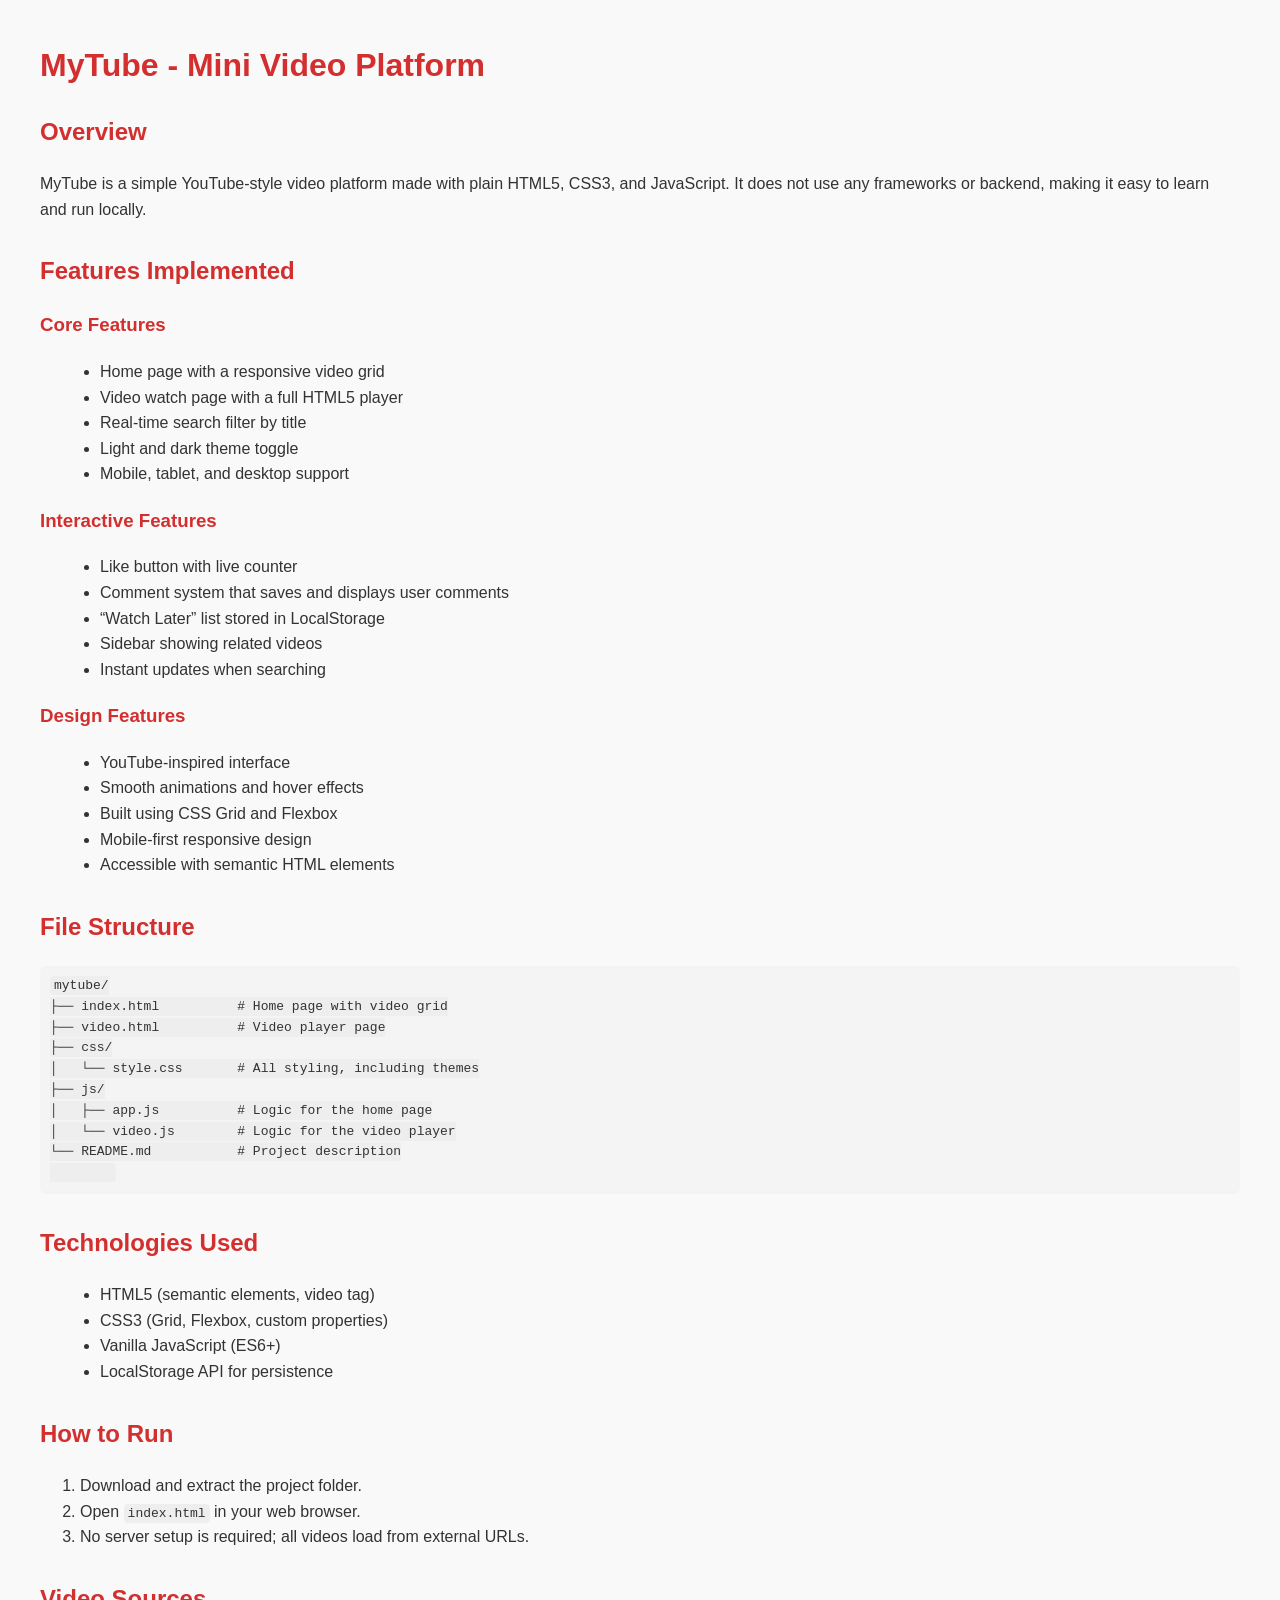
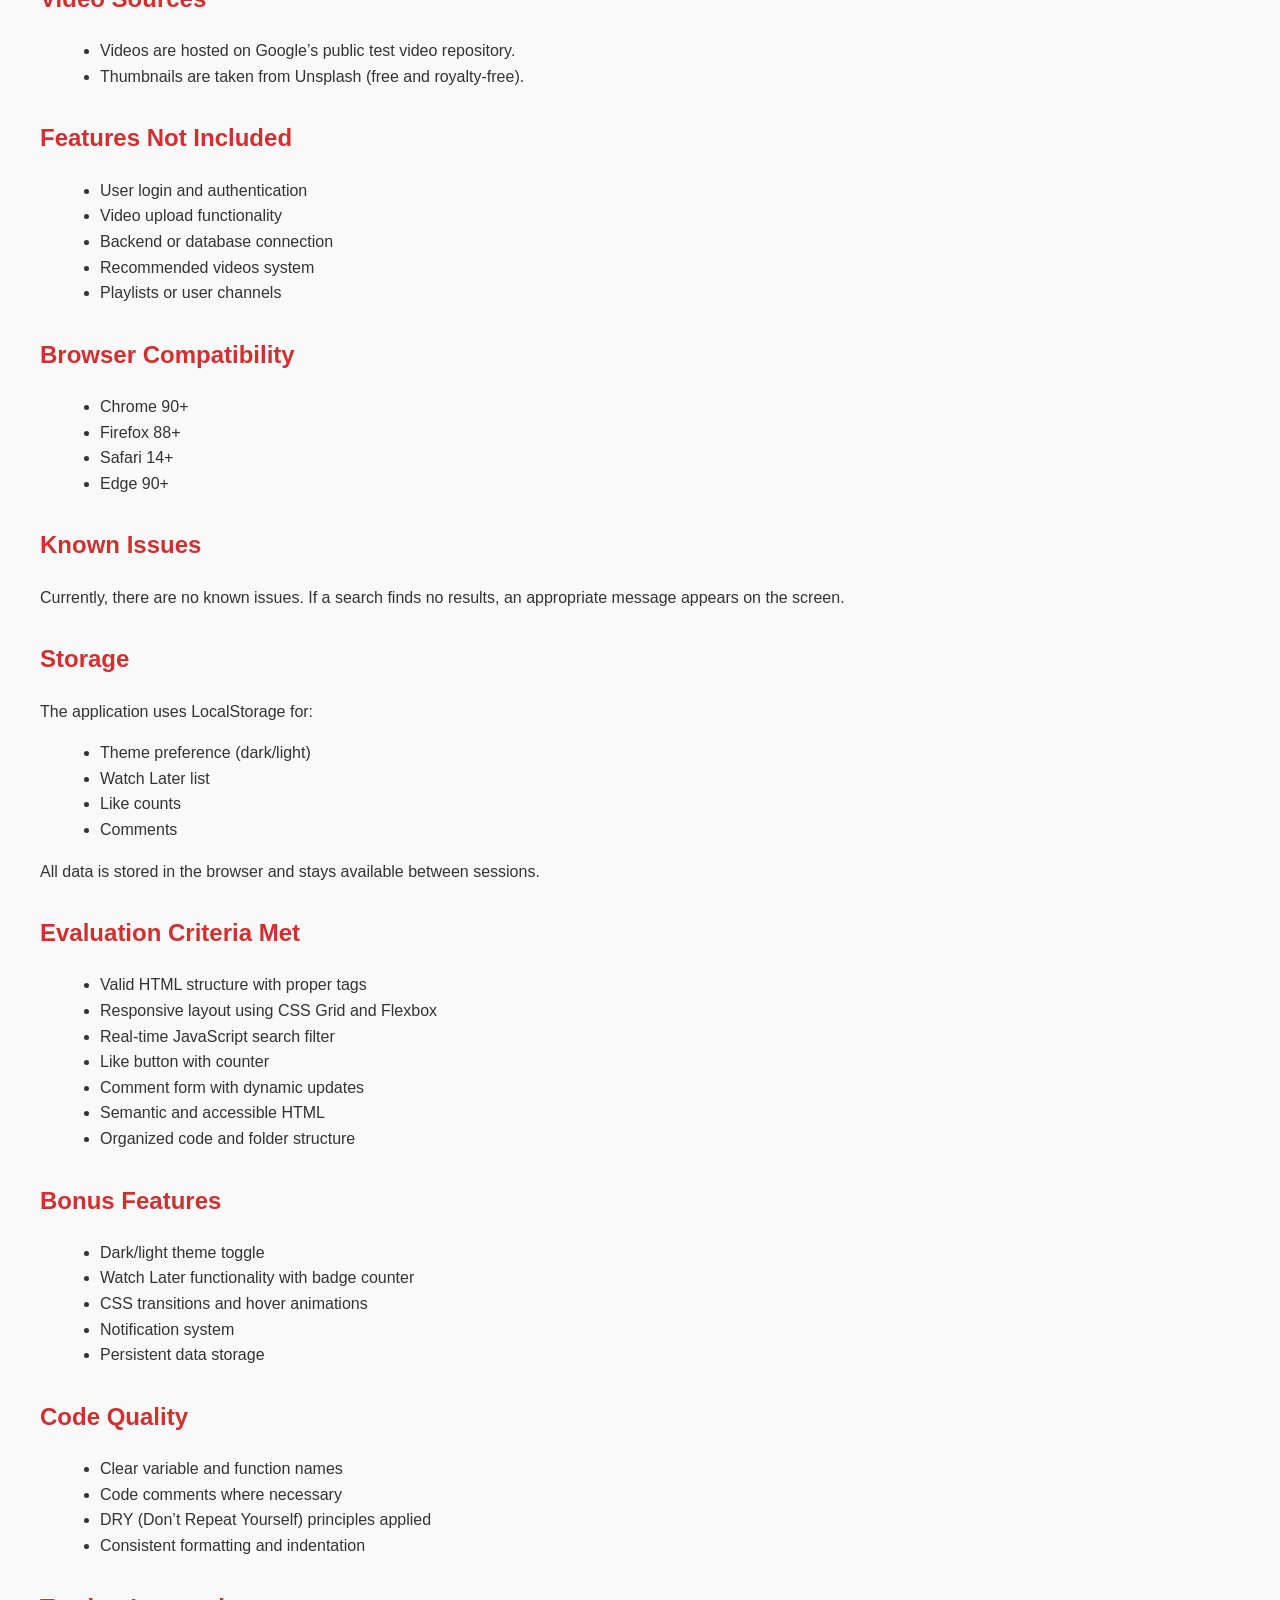
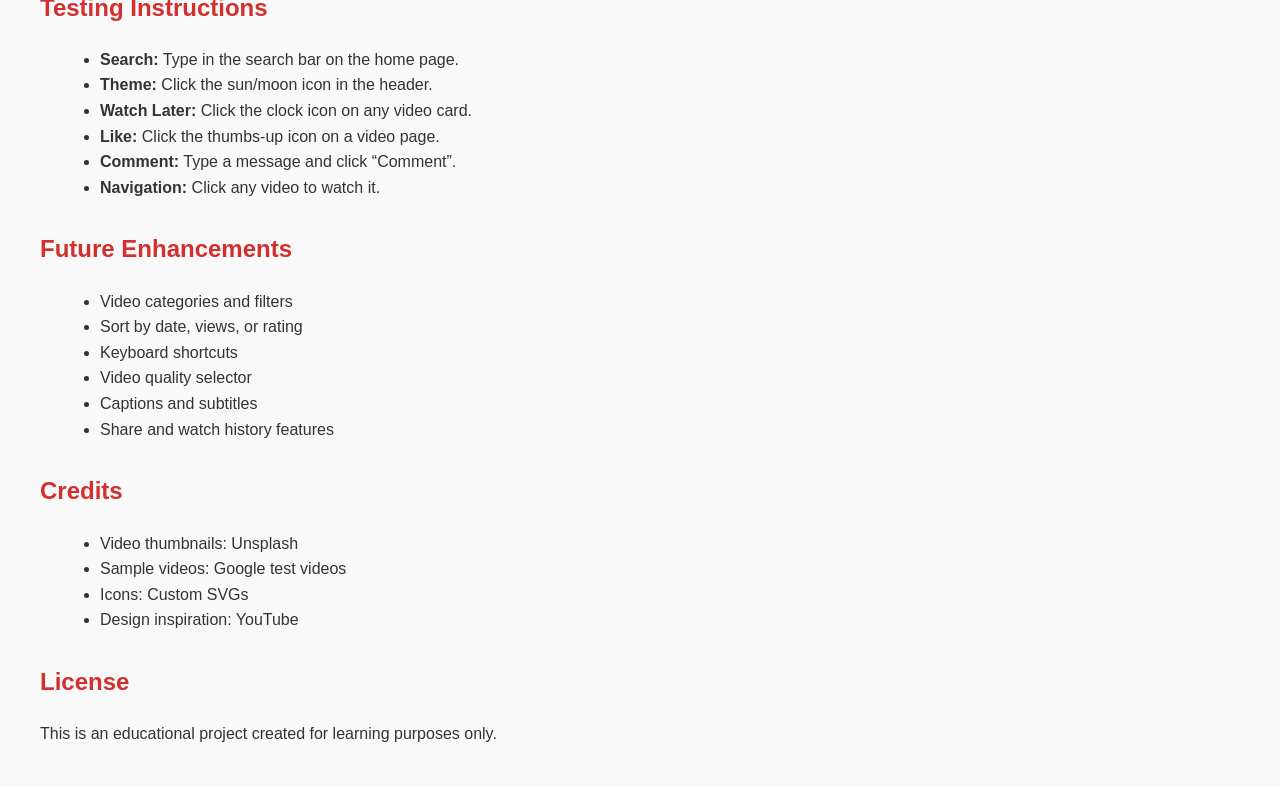
<file: MYTube/about.html>
<!DOCTYPE html>
<html lang="en">
<head>
    <meta charset="UTF-8">
    <meta name="viewport" content="width=device-width, initial-scale=1.0">
    <title>MyTube - Mini Video Platform</title>
    <style>
        body {
            font-family: Arial, sans-serif;
            line-height: 1.6;
            margin: 40px;
            background-color: #f9f9f9;
            color: #333;
        }
        h1, h2, h3, h4 {
            color: #d32f2f;
        }
        code {
            background-color: #eee;
            padding: 2px 4px;
            border-radius: 4px;
            font-family: monospace;
        }
        pre {
            background-color: #f4f4f4;
            padding: 10px;
            border-radius: 6px;
            overflow-x: auto;
        }
        ul {
            margin-left: 20px;
        }
        section {
            margin-bottom: 30px;
        }
        hr {
            border: 0;
            height: 1px;
            background: #ccc;
            margin: 40px 0;
        }
    </style>
</head>
<body>

    <h1>MyTube - Mini Video Platform</h1>

    <section>
        <h2>Overview</h2>
        <p>MyTube is a simple YouTube-style video platform made with plain HTML5, CSS3, and JavaScript. 
        It does not use any frameworks or backend, making it easy to learn and run locally.</p>
    </section>

    <section>
        <h2>Features Implemented</h2>

        <h3>Core Features</h3>
        <ul>
            <li>Home page with a responsive video grid</li>
            <li>Video watch page with a full HTML5 player</li>
            <li>Real-time search filter by title</li>
            <li>Light and dark theme toggle</li>
            <li>Mobile, tablet, and desktop support</li>
        </ul>

        <h3>Interactive Features</h3>
        <ul>
            <li>Like button with live counter</li>
            <li>Comment system that saves and displays user comments</li>
            <li>“Watch Later” list stored in LocalStorage</li>
            <li>Sidebar showing related videos</li>
            <li>Instant updates when searching</li>
        </ul>

        <h3>Design Features</h3>
        <ul>
            <li>YouTube-inspired interface</li>
            <li>Smooth animations and hover effects</li>
            <li>Built using CSS Grid and Flexbox</li>
            <li>Mobile-first responsive design</li>
            <li>Accessible with semantic HTML elements</li>
        </ul>
    </section>

    <section>
        <h2>File Structure</h2>
        <pre><code>mytube/
├── index.html          # Home page with video grid
├── video.html          # Video player page
├── css/
│   └── style.css       # All styling, including themes
├── js/
│   ├── app.js          # Logic for the home page
│   └── video.js        # Logic for the video player
└── README.md           # Project description
        </code></pre>
    </section>

    <section>
        <h2>Technologies Used</h2>
        <ul>
            <li>HTML5 (semantic elements, video tag)</li>
            <li>CSS3 (Grid, Flexbox, custom properties)</li>
            <li>Vanilla JavaScript (ES6+)</li>
            <li>LocalStorage API for persistence</li>
        </ul>
    </section>

    <section>
        <h2>How to Run</h2>
        <ol>
            <li>Download and extract the project folder.</li>
            <li>Open <code>index.html</code> in your web browser.</li>
            <li>No server setup is required; all videos load from external URLs.</li>
        </ol>
    </section>

    <section>
        <h2>Video Sources</h2>
        <ul>
            <li>Videos are hosted on Google’s public test video repository.</li>
            <li>Thumbnails are taken from Unsplash (free and royalty-free).</li>
        </ul>
    </section>

    <section>
        <h2>Features Not Included</h2>
        <ul>
            <li>User login and authentication</li>
            <li>Video upload functionality</li>
            <li>Backend or database connection</li>
            <li>Recommended videos system</li>
            <li>Playlists or user channels</li>
        </ul>
    </section>

    <section>
        <h2>Browser Compatibility</h2>
        <ul>
            <li>Chrome 90+</li>
            <li>Firefox 88+</li>
            <li>Safari 14+</li>
            <li>Edge 90+</li>
        </ul>
    </section>

    <section>
        <h2>Known Issues</h2>
        <p>Currently, there are no known issues. If a search finds no results, an appropriate message appears on the screen.</p>
    </section>

    <section>
        <h2>Storage</h2>
        <p>The application uses LocalStorage for:</p>
        <ul>
            <li>Theme preference (dark/light)</li>
            <li>Watch Later list</li>
            <li>Like counts</li>
            <li>Comments</li>
        </ul>
        <p>All data is stored in the browser and stays available between sessions.</p>
    </section>

    <section>
        <h2>Evaluation Criteria Met</h2>
        <ul>
            <li>Valid HTML structure with proper tags</li>
            <li>Responsive layout using CSS Grid and Flexbox</li>
            <li>Real-time JavaScript search filter</li>
            <li>Like button with counter</li>
            <li>Comment form with dynamic updates</li>
            <li>Semantic and accessible HTML</li>
            <li>Organized code and folder structure</li>
        </ul>
    </section>

    <section>
        <h2>Bonus Features</h2>
        <ul>
            <li>Dark/light theme toggle</li>
            <li>Watch Later functionality with badge counter</li>
            <li>CSS transitions and hover animations</li>
            <li>Notification system</li>
            <li>Persistent data storage</li>
        </ul>
    </section>

    <section>
        <h2>Code Quality</h2>
        <ul>
            <li>Clear variable and function names</li>
            <li>Code comments where necessary</li>
            <li>DRY (Don’t Repeat Yourself) principles applied</li>
            <li>Consistent formatting and indentation</li>
        </ul>
    </section>

    <section>
        <h2>Testing Instructions</h2>
        <ul>
            <li><strong>Search:</strong> Type in the search bar on the home page.</li>
            <li><strong>Theme:</strong> Click the sun/moon icon in the header.</li>
            <li><strong>Watch Later:</strong> Click the clock icon on any video card.</li>
            <li><strong>Like:</strong> Click the thumbs-up icon on a video page.</li>
            <li><strong>Comment:</strong> Type a message and click “Comment”.</li>
            <li><strong>Navigation:</strong> Click any video to watch it.</li>
        </ul>
    </section>

    <section>
        <h2>Future Enhancements</h2>
        <ul>
            <li>Video categories and filters</li>
            <li>Sort by date, views, or rating</li>
            <li>Keyboard shortcuts</li>
            <li>Video quality selector</li>
            <li>Captions and subtitles</li>
            <li>Share and watch history features</li>
        </ul>
    </section>

    <section>
        <h2>Credits</h2>
        <ul>
            <li>Video thumbnails: Unsplash</li>
            <li>Sample videos: Google test videos</li>
            <li>Icons: Custom SVGs</li>
            <li>Design inspiration: YouTube</li>
        </ul>
    </section>

    <section>
        <h2>License</h2>
        <p>This is an educational project created for learning purposes only.</p>
    </section>

</body>
</html>
</file>
